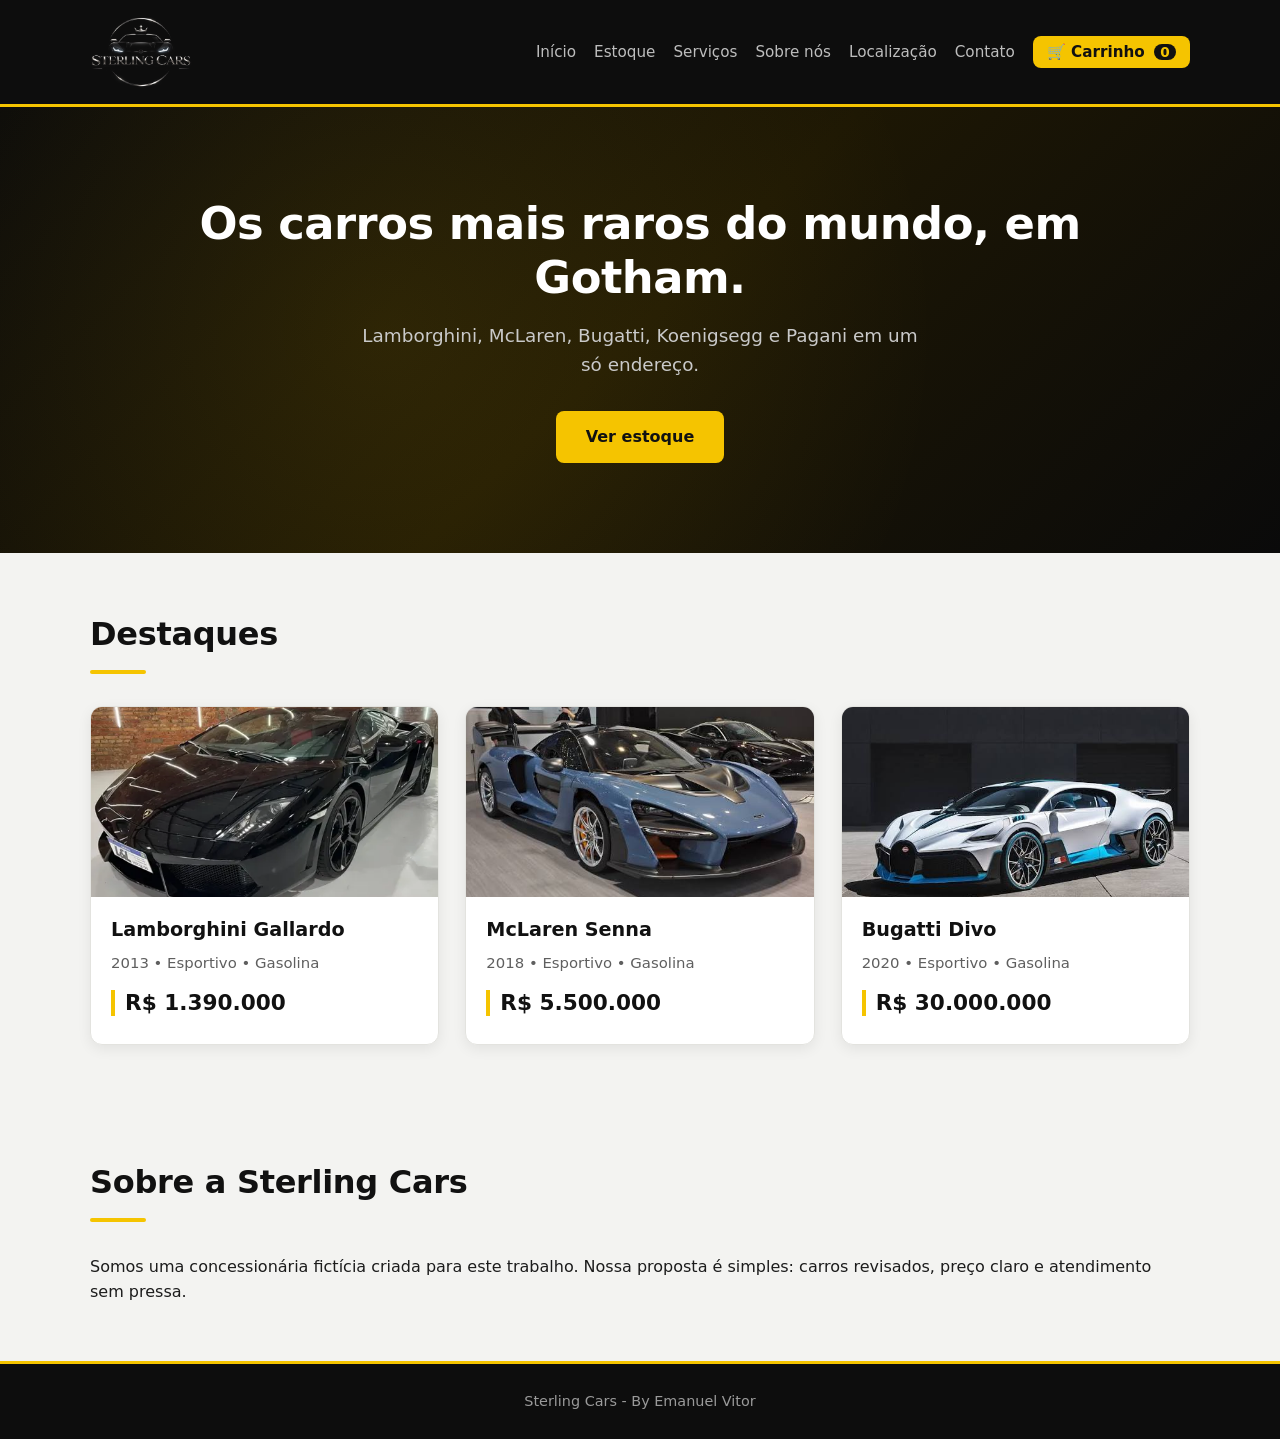
<file: index.html>
<!DOCTYPE html>
<html lang="pt-BR">
<head>
  <meta charset="UTF-8">
  <meta name="viewport" content="width=device-width, initial-scale=1">
  <title>Sterling Cars</title>
  <link rel="stylesheet" href="style.css">
</head>
<body>
      <header>
    <div class="container">
      <a href="index.html" class="logo"><img src="img/logo.jpg"></a>
      <nav>
        <a href="index.html">Início</a>
        <a href="estoque.html">Estoque</a>
        <a href="servicos.html">Serviços</a>
        <a href="sobre.html">Sobre nós</a>
        <a href="localizacao.html">Localização</a>
        <a href="contato.html">Contato</a>
      </nav>
    </div>
  </header>
    <div class="banner">
    <div class="container">
      <h1>Os carros mais raros do mundo, em Gotham.</h1>
      <p>Lamborghini, McLaren, Bugatti, Koenigsegg e Pagani em um só endereço.</p>
      <a href="estoque.html" class="botao">Ver estoque</a>
    </div>
  </div>
    <section>
    <div class="container">
      <h2>Destaques</h2>
      <div class="cards">

        <div class="card">
          <img src="img/Lamborghini Gallardo.webp" alt="Lamborghini Gallardo">
          <div class="card-texto">
            <h3>Lamborghini Gallardo</h3>
            <p>2013 • Esportivo • Gasolina</p>
            <p class="preco">R$ 1.390.000</p>
          </div>
        </div>

        <div class="card">
          <img src="img/McLaren Senna.jfif" alt="McLaren Senna">
          <div class="card-texto">
            <h3>McLaren Senna</h3>
            <p>2018 • Esportivo • Gasolina</p>
            <p class="preco">R$ 5.500.000</p>
          </div>
        </div>

        <div class="card">
          <img src="img/Bugatti Divo.jfif" alt="Bugatti Divo">
          <div class="card-texto">
            <h3>Bugatti Divo</h3>
            <p>2020 • Esportivo • Gasolina</p>
            <p class="preco">R$ 30.000.000</p>
          </div>
        </div>
      </div>
    </div>
  </section>
    <section class="sobre">
    <div class="container">
      <h2>Sobre a Sterling Cars</h2>
      <p>Somos uma concessionária fictícia criada para este trabalho. Nossa proposta é simples: carros revisados, preço claro e atendimento sem pressa.</p>
    </div>
  </section>
    <footer>
    <div class="rodape">
      Sterling Cars - By Emanuel Vitor
    </div>
  </footer>
<script src="carrinho.js"></script>
</body>
</html>
</file>
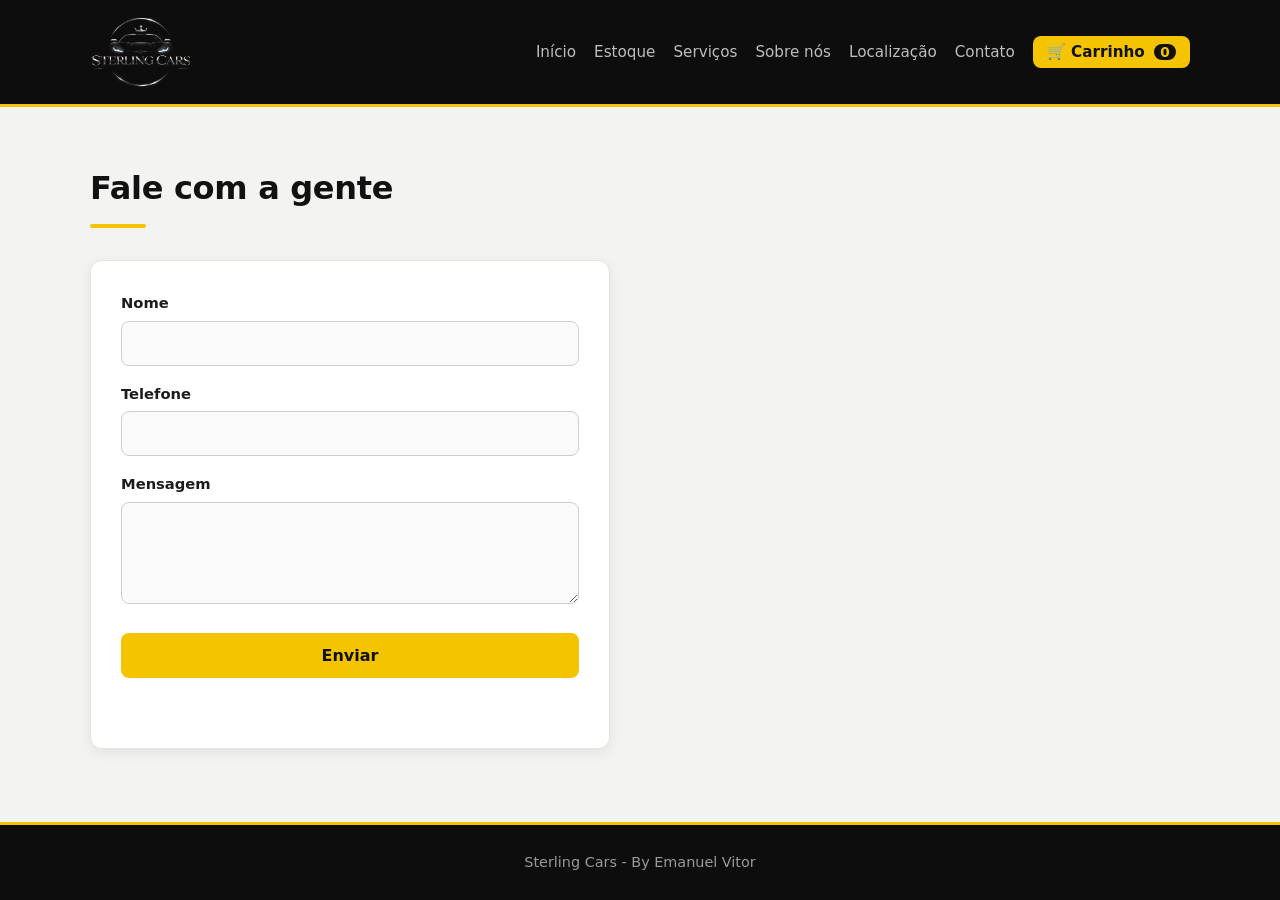
<file: contato.html>
<!DOCTYPE html>
<html lang="pt-BR">
<head>
  <meta charset="UTF-8">
  <meta name="viewport" content="width=device-width, initial-scale=1">
  <title>Contato | Sterling Cars</title>
  <link rel="stylesheet" href="style.css">
</head>
<body>
<header>
    <div class="container">
      <a href="index.html" class="logo"><img src="img/logo.jpg"></a>
      <nav>
        <a href="index.html">Início</a>
        <a href="estoque.html">Estoque</a>
        <a href="servicos.html">Serviços</a>
        <a href="sobre.html">Sobre nós</a>
        <a href="localizacao.html">Localização</a>
        <a href="contato.html">Contato</a>
      </nav>
    </div>
</header>
  <section>
    <div class="container">
      <h2>Fale com a gente</h2>

      <form id="formulario">
        <label for="nome">Nome</label>
        <input type="text" id="nome" required>

        <label for="telefone">Telefone</label>
        <input type="tel" id="telefone" required>

        <label for="texto">Mensagem</label>
        <textarea id="texto" rows="4"></textarea>

        <button type="submit" class="botao">Enviar</button>
        <p id="mensagem"></p>
      </form>
    </div>
  </section>
<footer>
    <div class="rodape">
      Sterling Cars - By Emanuel Vitor
    </div>
</footer>
<script src="script.js"></script>
<script src="carrinho.js"></script>
</body>
</html>
</file>
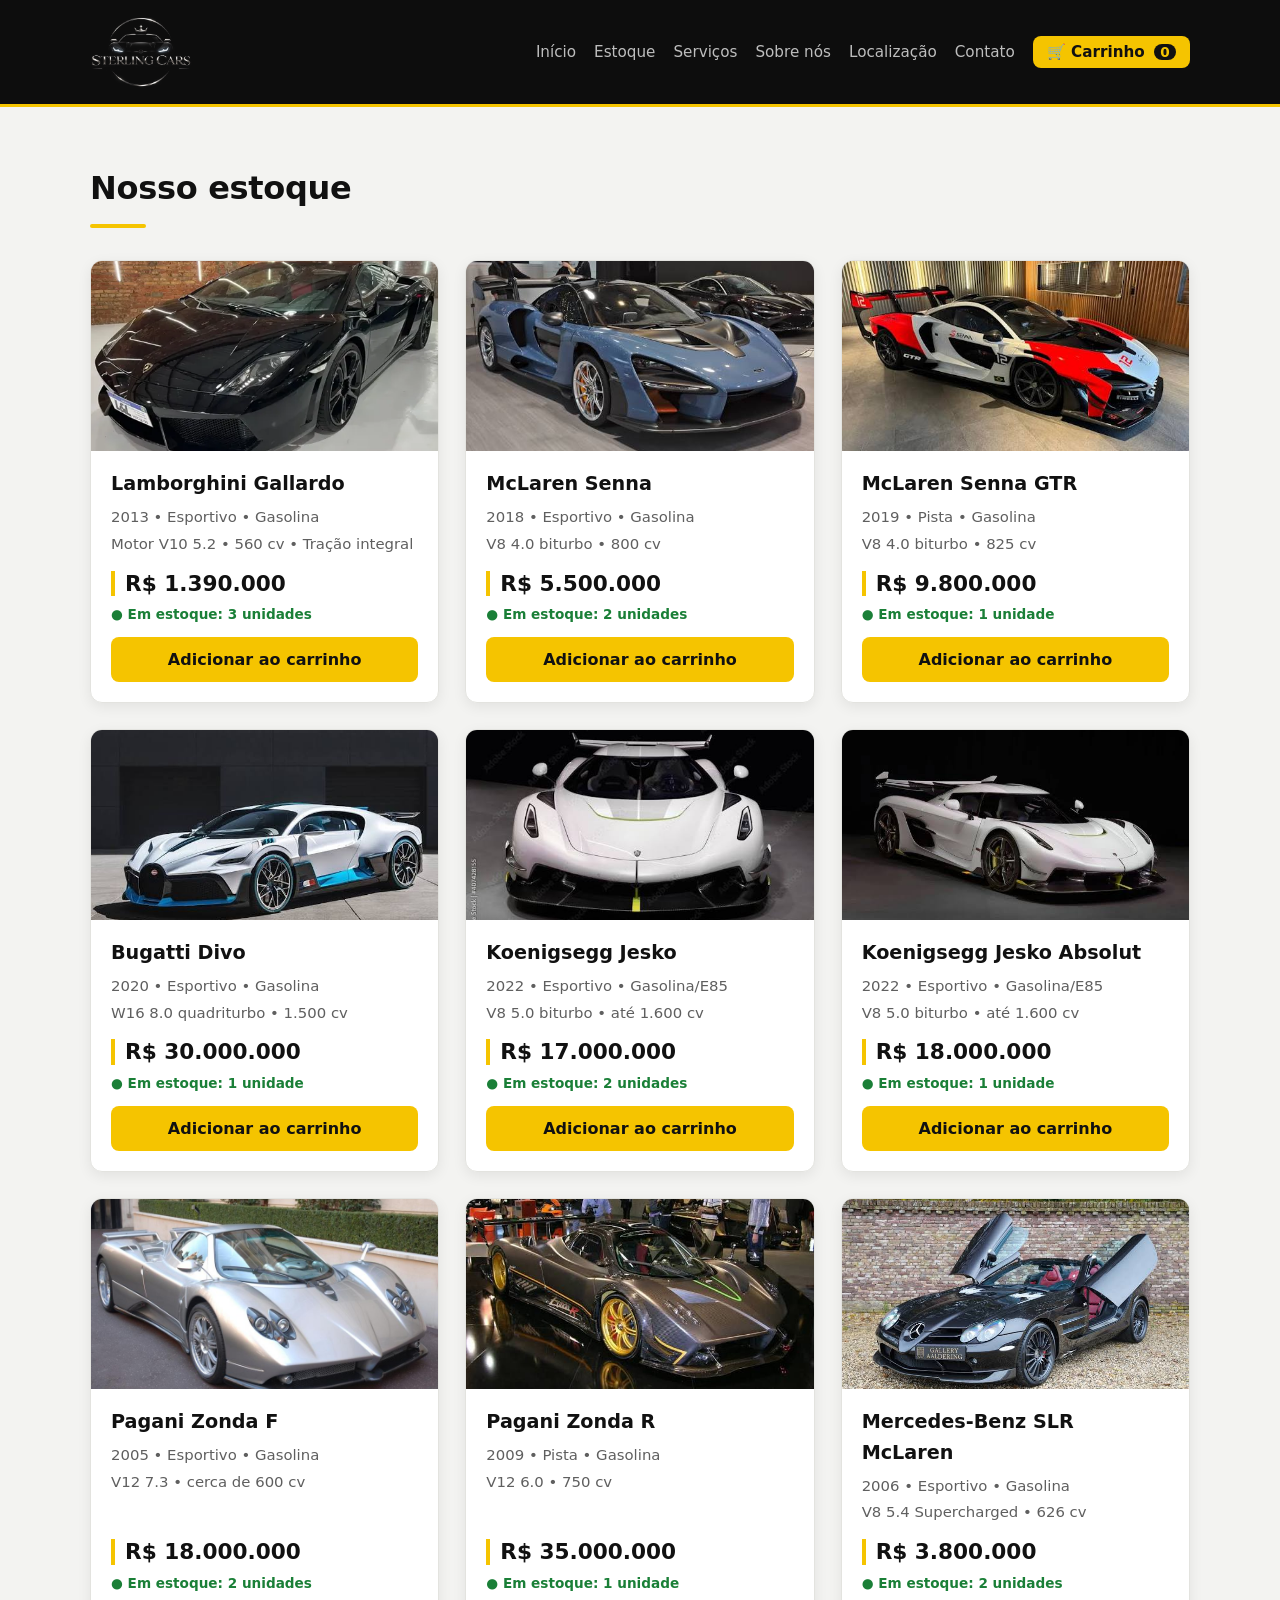
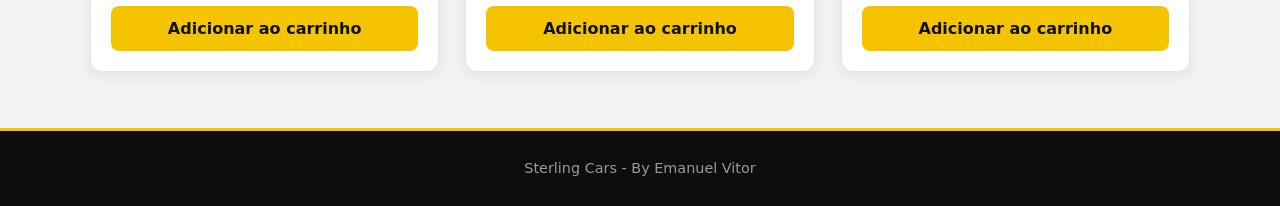
<file: estoque.html>
<!DOCTYPE html>
<html lang="pt-BR">
<head>
  <meta charset="UTF-8">
  <meta name="viewport" content="width=device-width, initial-scale=1">
  <title>Estoque | Sterling Cars</title>
  <link rel="stylesheet" href="style.css">
</head>
<body>
<header>
    <div class="container">
      <a href="index.html" class="logo"><img src="img/logo.jpg"></a>
      <nav>
        <a href="index.html">Início</a>
        <a href="estoque.html">Estoque</a>
        <a href="servicos.html">Serviços</a>
        <a href="sobre.html">Sobre nós</a>
        <a href="localizacao.html">Localização</a>
        <a href="contato.html">Contato</a>
      </nav>
    </div>
</header>
    <section>
    <div class="container">
      <h2>Nosso estoque</h2>
      <div class="cards">
        <div class="card" data-id="gallardo" data-nome="Lamborghini Gallardo" data-preco="1390000" data-estoque="3">
          <img src="img/Lamborghini Gallardo.webp" alt="Lamborghini Gallardo">
          <div class="card-texto">
            <h3>Lamborghini Gallardo</h3>
            <p>2013 • Esportivo • Gasolina</p>
            <p>Motor V10 5.2 • 560 cv • Tração integral</p>
            <p class="preco">R$ 1.390.000</p>
            <p class="estoque-info">Em estoque: 3 unidades</p>
            <button type="button" class="botao botao-comprar">Adicionar ao carrinho</button>
          </div>
        </div>
        <div class="card" data-id="senna" data-nome="McLaren Senna" data-preco="5500000" data-estoque="2">
          <img src="img/McLaren Senna.jfif" alt="McLaren Senna">
          <div class="card-texto">
            <h3>McLaren Senna</h3>
            <p>2018 • Esportivo • Gasolina</p>
            <p>V8 4.0 biturbo • 800 cv</p>
            <p class="preco">R$ 5.500.000</p>
            <p class="estoque-info">Em estoque: 2 unidades</p>
            <button type="button" class="botao botao-comprar">Adicionar ao carrinho</button>
          </div>
        </div>
        <div class="card" data-id="senna-gtr" data-nome="McLaren Senna GTR" data-preco="9800000" data-estoque="1">
          <img src="img/McLaren Senna GTR.jfif" alt="McLaren Senna GTR">
          <div class="card-texto">
            <h3>McLaren Senna GTR</h3>
            <p>2019 • Pista • Gasolina</p>
            <p>V8 4.0 biturbo • 825 cv</p>
            <p class="preco">R$ 9.800.000</p>
            <p class="estoque-info">Em estoque: 1 unidade</p>
            <button type="button" class="botao botao-comprar">Adicionar ao carrinho</button>
          </div>
        </div>
        <div class="card" data-id="divo" data-nome="Bugatti Divo" data-preco="30000000" data-estoque="1">
          <img src="img/Bugatti Divo.jfif" alt="Bugatti Divo">
          <div class="card-texto">
            <h3>Bugatti Divo</h3>
            <p>2020 • Esportivo • Gasolina</p>
            <p>W16 8.0 quadriturbo • 1.500 cv</p>
            <p class="preco">R$ 30.000.000</p>
            <p class="estoque-info">Em estoque: 1 unidade</p>
            <button type="button" class="botao botao-comprar">Adicionar ao carrinho</button>
          </div>
        </div>
        <div class="card" data-id="jesko" data-nome="Koenigsegg Jesko" data-preco="17000000" data-estoque="2">
          <img src="img/Koenisegg Jesko.jfif" alt="Koenigsegg Jesko">
          <div class="card-texto">
            <h3>Koenigsegg Jesko</h3>
            <p>2022 • Esportivo • Gasolina/E85</p>
            <p>V8 5.0 biturbo • até 1.600 cv</p>
            <p class="preco">R$ 17.000.000</p>
            <p class="estoque-info">Em estoque: 2 unidades</p>
            <button type="button" class="botao botao-comprar">Adicionar ao carrinho</button>
          </div>
        </div>
        <div class="card" data-id="jesko-absolut" data-nome="Koenigsegg Jesko Absolut" data-preco="18000000" data-estoque="1">
          <img src="img/Koenisegg Jesko Absolut.jfif" alt="Koenigsegg Jesko Absolut">
          <div class="card-texto">
            <h3>Koenigsegg Jesko Absolut</h3>
            <p>2022 • Esportivo • Gasolina/E85</p>
            <p>V8 5.0 biturbo • até 1.600 cv</p>
            <p class="preco">R$ 18.000.000</p>
            <p class="estoque-info">Em estoque: 1 unidade</p>
            <button type="button" class="botao botao-comprar">Adicionar ao carrinho</button>
          </div>
        </div>
        <div class="card" data-id="zonda-f" data-nome="Pagani Zonda F" data-preco="18000000" data-estoque="2">
          <img src="img/Pagani Zonda F.jpg" alt="Pagani Zonda F">
          <div class="card-texto">
            <h3>Pagani Zonda F</h3>
            <p>2005 • Esportivo • Gasolina</p>
            <p>V12 7.3 • cerca de 600 cv</p>
            <p class="preco">R$ 18.000.000</p>
            <p class="estoque-info">Em estoque: 2 unidades</p>
            <button type="button" class="botao botao-comprar">Adicionar ao carrinho</button>
          </div>
        </div>
        <div class="card" data-id="zonda-r" data-nome="Pagani Zonda R" data-preco="35000000" data-estoque="1">
          <img src="img/Pagani Zonda R.jfif" alt="Pagani Zonda R">
          <div class="card-texto">
            <h3>Pagani Zonda R</h3>
            <p>2009 • Pista • Gasolina</p>
            <p>V12 6.0 • 750 cv</p>
            <p class="preco">R$ 35.000.000</p>
            <p class="estoque-info">Em estoque: 1 unidade</p>
            <button type="button" class="botao botao-comprar">Adicionar ao carrinho</button>
          </div>
        </div>
        <div class="card" data-id="slr" data-nome="Mercedes-Benz SLR McLaren" data-preco="3800000" data-estoque="2">
          <img src="img/Mercedes-Benz SLR McLaren.jfif" alt="Mercedes-Benz SLR McLaren">
          <div class="card-texto">
            <h3>Mercedes-Benz SLR McLaren</h3>
            <p>2006 • Esportivo • Gasolina</p>
            <p>V8 5.4 Supercharged • 626 cv</p>
            <p class="preco">R$ 3.800.000</p>
            <p class="estoque-info">Em estoque: 2 unidades</p>
            <button type="button" class="botao botao-comprar">Adicionar ao carrinho</button>
          </div>
        </div>
      </div>
    </div>
  </section>
    <footer>
    <div class="rodape">
      Sterling Cars - By Emanuel Vitor
    </div>
  </footer>
<script src="carrinho.js"></script>
</body>
</html>
</file>
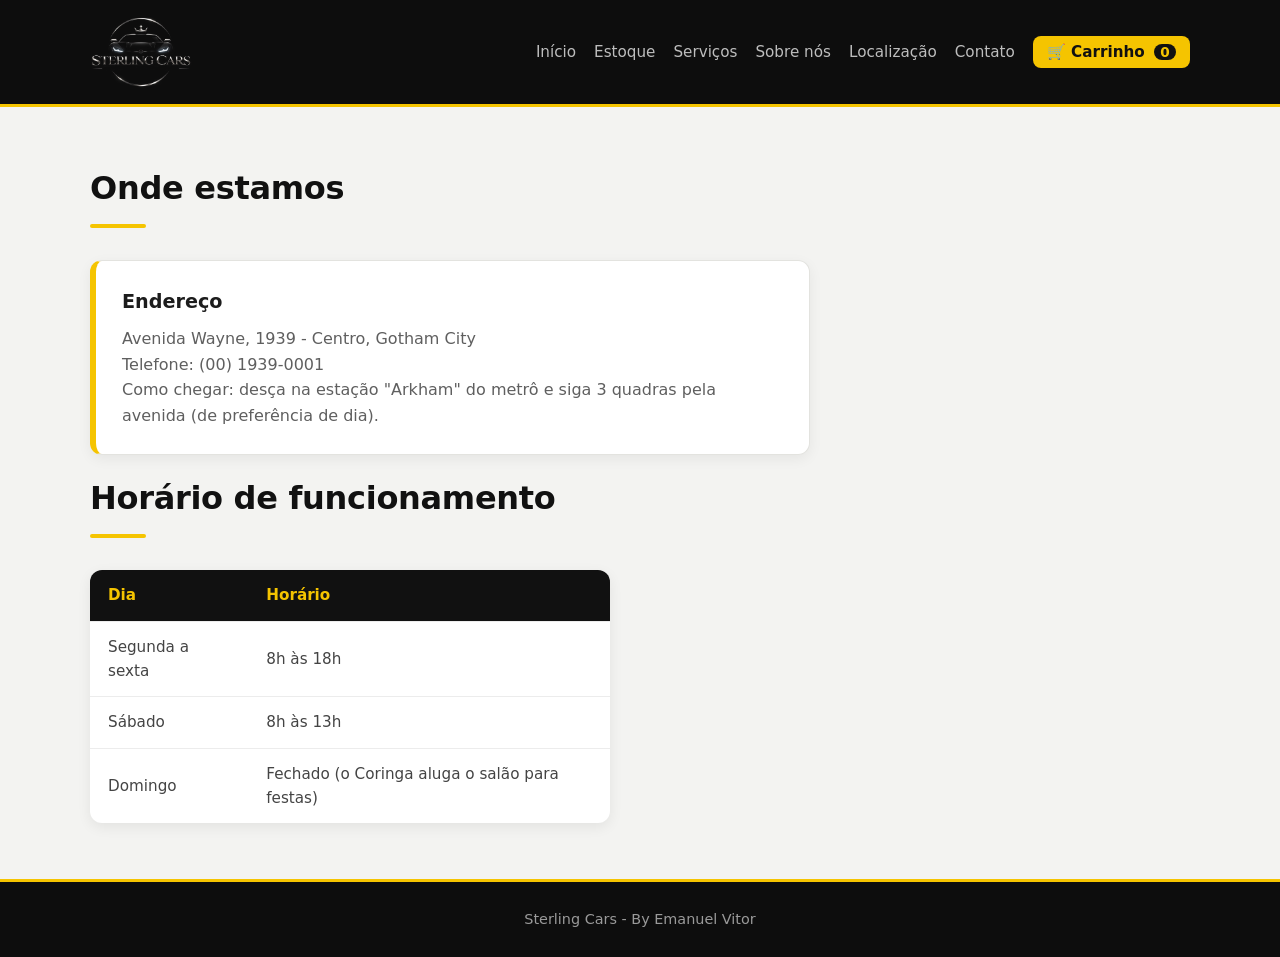
<file: localizacao.html>
<!DOCTYPE html>
<html lang="pt-BR">
<head>
  <meta charset="UTF-8">
  <meta name="viewport" content="width=device-width, initial-scale=1">
  <title>Localização | Sterling Cars</title>
  <link rel="stylesheet" href="style.css">
</head>
<body>
<header>
    <div class="container">
      <a href="index.html" class="logo"><img src="img/logo.jpg"></a>
      <nav>
        <a href="index.html">Início</a>
        <a href="estoque.html">Estoque</a>
        <a href="servicos.html">Serviços</a>
        <a href="sobre.html">Sobre nós</a>
        <a href="localizacao.html">Localização</a>
        <a href="contato.html">Contato</a>
      </nav>
    </div>
</header>
  <section>
    <div class="container">
      <h2>Onde estamos</h2>
      <div class="caixa destaque-lateral">
        <h3>Endereço</h3>
        <p>Avenida Wayne, 1939 - Centro, Gotham City</p>
        <p>Telefone: (00) 1939-0001</p>
        <p>Como chegar: desça na estação "Arkham" do metrô e siga 3 quadras pela avenida (de preferência de dia).</p>
      </div>
      <h2>Horário de funcionamento</h2>
        <table>
          <tr>
            <th>Dia</th>
            <th>Horário</th>
          </tr>
          <tr>
            <td>Segunda a sexta</td>
            <td>8h às 18h</td>
          </tr>
          <tr>
            <td>Sábado</td>
            <td>8h às 13h</td>
          </tr>
          <tr>
            <td>Domingo</td>
            <td>Fechado (o Coringa aluga o salão para festas)</td>
          </tr>
        </table>
    </div>
  </section>
<footer>
    <div class="rodape">
      Sterling Cars - By Emanuel Vitor
    </div>
</footer>
<script src="carrinho.js"></script>
</body>
</html>
</file>
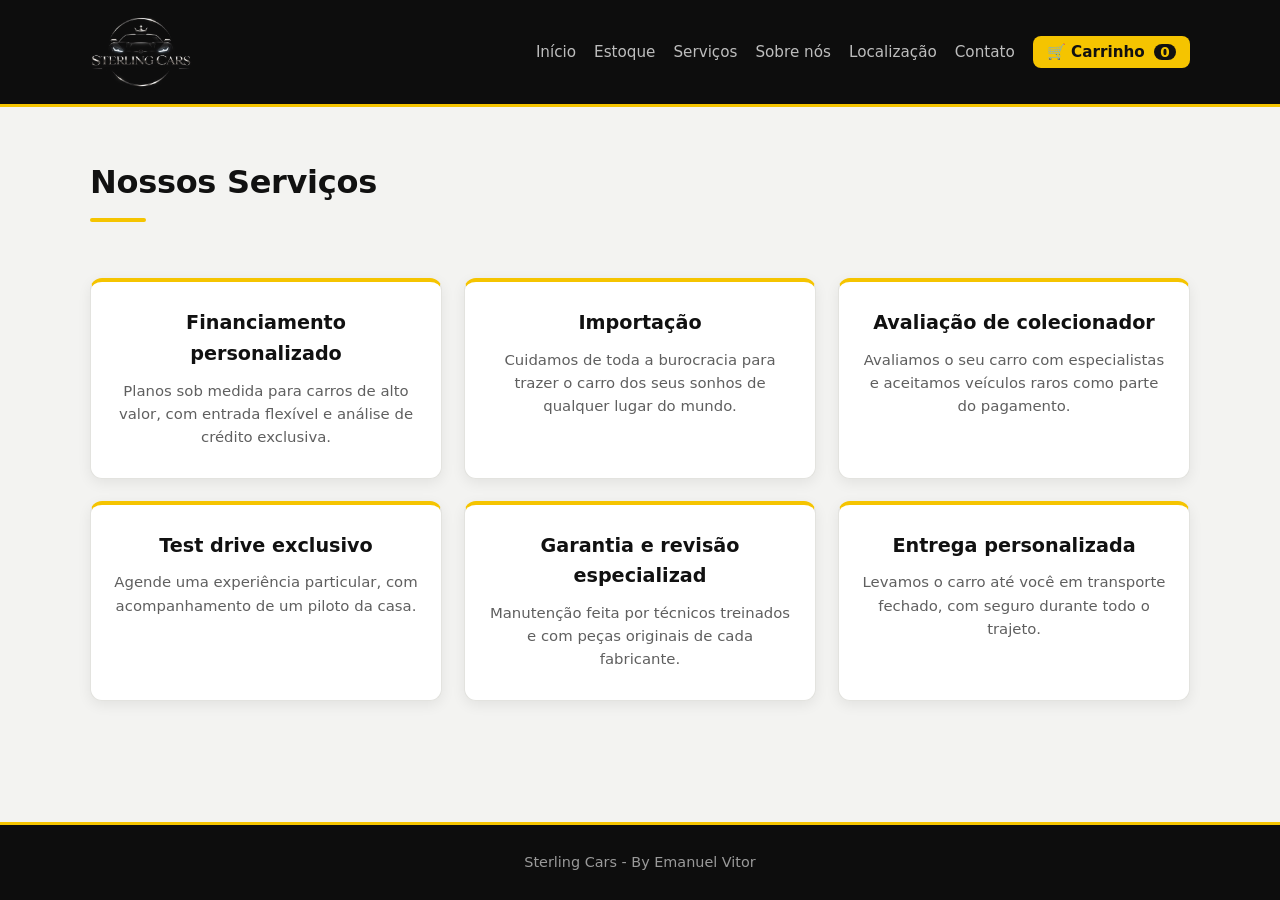
<file: servicos.html>
<!DOCTYPE html>
<html lang="pt-BR">
<head>
  <meta charset="UTF-8">
  <meta name="viewport" content="width=device-width, initial-scale=1">
  <title>Serviços | Sterling Cars</title>
  <link rel="stylesheet" href="style.css">
</head>
<body>
<header>
    <div class="container">
      <a href="index.html" class="logo"><img src="img/logo.jpg"></a>
      <nav>
        <a href="index.html">Início</a>
        <a href="estoque.html">Estoque</a>
        <a href="servicos.html">Serviços</a>
        <a href="sobre.html">Sobre nós</a>
        <a href="localizacao.html">Localização</a>
        <a href="contato.html">Contato</a>
      </nav>
    </div>
</header>
    <h2>Nossos Serviços</h2>
    <section class="serviços">
        <div class="card">
          <div class="card-texto">
            <h3>Financiamento personalizado</h3>
            <p>Planos sob medida para carros de alto valor, com entrada flexível e análise de crédito exclusiva.</p>
          </div>
        </div>
        <div class="card">
          <div class="card-texto">
            <h3>Importação</h3>
            <p>Cuidamos de toda a burocracia para trazer o carro dos seus sonhos de qualquer lugar do mundo.</p>
          </div>
        </div>
        <div class="card">
          <div class="card-texto">
            <h3>Avaliação de colecionador</h3>
            <p>Avaliamos o seu carro com especialistas e aceitamos veículos raros como parte do pagamento.</p>
          </div>
        </div>
        <div class="card">
          <div class="card-texto">
            <h3>Test drive exclusivo</h3>
            <p>Agende uma experiência particular, com acompanhamento de um piloto da casa.</p>
          </div>
        </div>
        <div class="card">
          <div class="card-texto">
            <h3>Garantia e revisão especializad</h3>
            <p>Manutenção feita por técnicos treinados e com peças originais de cada fabricante.</p>
          </div>
        </div>
        <div class="card">
          <div class="card-texto">
            <h3>Entrega personalizada</h3>
            <p>Levamos o carro até você em transporte fechado, com seguro durante todo o trajeto.</p>
          </div>
        </div>
    </section>
<footer>
    <div class="rodape">
      Sterling Cars - By Emanuel Vitor
    </div>
</footer>
<script src="carrinho.js"></script>
</body>
</html>
</file>
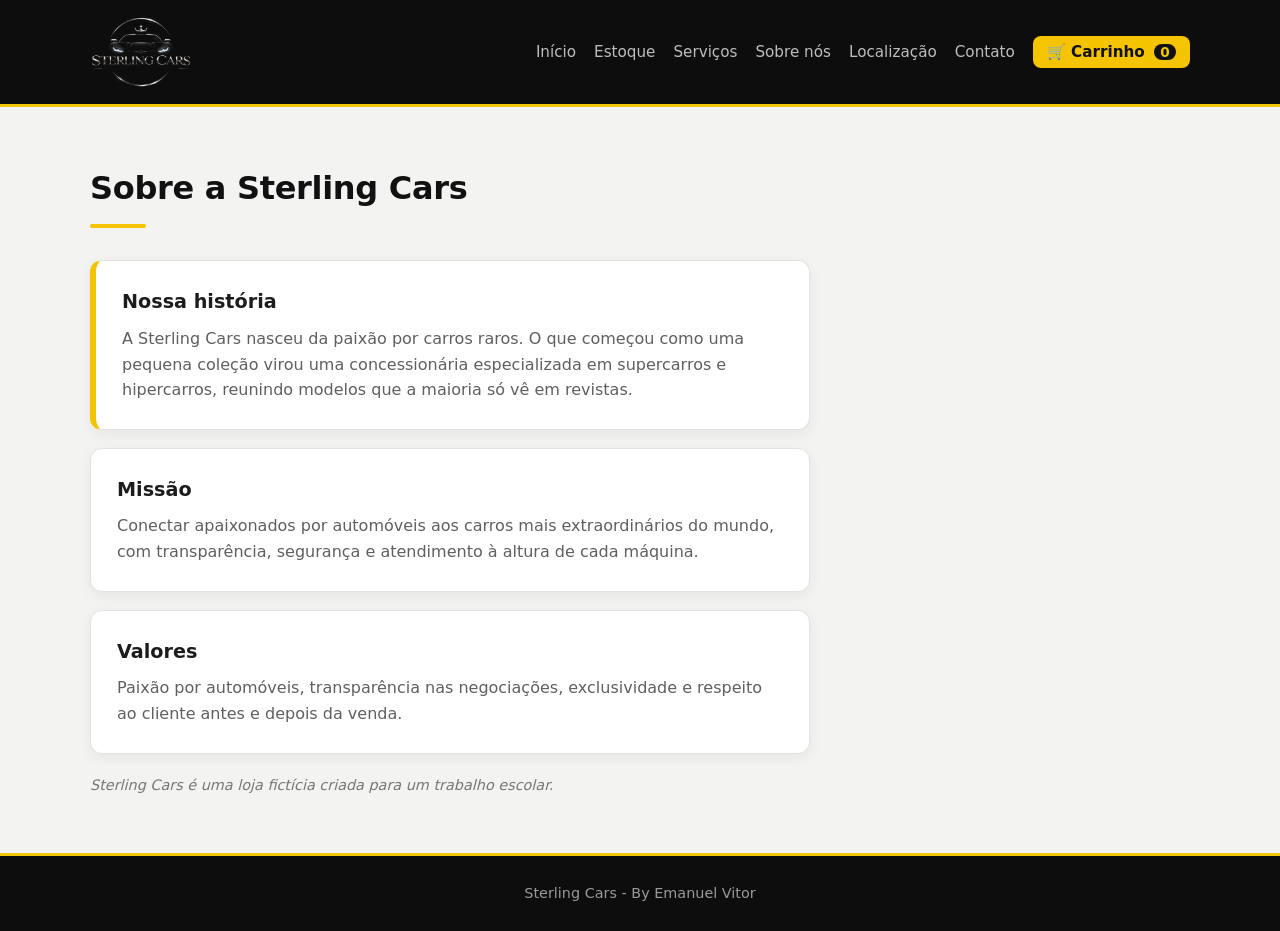
<file: sobre.html>
<!DOCTYPE html>
<html lang="pt-BR">
<head>
  <meta charset="UTF-8">
  <meta name="viewport" content="width=device-width, initial-scale=1">
  <title>Serviços | Sterling Cars</title>
  <link rel="stylesheet" href="style.css">
</head>
<body>
<header>
    <div class="container">
      <a href="index.html" class="logo"><img src="img/logo.jpg"></a>
      <nav>
        <a href="index.html">Início</a>
        <a href="estoque.html">Estoque</a>
        <a href="servicos.html">Serviços</a>
        <a href="sobre.html">Sobre nós</a>
        <a href="localizacao.html">Localização</a>
        <a href="contato.html">Contato</a>
      </nav>
    </div>
</header>
  <section class="sobre">
    <div class="container">
      <h2>Sobre a Sterling Cars</h2>

      <div class="caixa destaque-lateral">
        <h3>Nossa história</h3>
        <p>A Sterling Cars nasceu da paixão por carros raros. O que começou como uma pequena coleção virou uma concessionária especializada em supercarros e hipercarros, reunindo modelos que a maioria só vê em revistas.</p>
      </div>

      <div class="caixa">
        <h3>Missão</h3>
        <p>Conectar apaixonados por automóveis aos carros mais extraordinários do mundo, com transparência, segurança e atendimento à altura de cada máquina.</p>
      </div>

      <div class="caixa">
        <h3>Valores</h3>
        <p>Paixão por automóveis, transparência nas negociações, exclusividade e respeito ao cliente antes e depois da venda.</p>
      </div>

      <p><em>Sterling Cars é uma loja fictícia criada para um trabalho escolar.</em></p>
    </div>
  </section>
<footer>
    <div class="rodape">
      Sterling Cars - By Emanuel Vitor
    </div>
</footer>
<script src="carrinho.js"></script>
</body>
</html>
</file>
<file: style.css>
* {
  margin: 0;
  padding: 0;
  box-sizing: border-box;
}

body {
  font-family: system-ui, -apple-system, "Segoe UI", Roboto, Arial, sans-serif;
  background: #f3f3f1;
  color: #1c1c1c;
  line-height: 1.6;
  min-height: 100vh;
  display: flex;
  flex-direction: column;
  -webkit-font-smoothing: antialiased;
}

a {
  color: inherit;
  text-decoration: none;
  transition: color 0.3s ease;
}

img {
  max-width: 100%;
  display: block;
}

a:focus-visible,
button:focus-visible {
  outline: 3px solid #f5c400;
  outline-offset: 2px;
}

.container {
  width: 92%;
  max-width: 1100px;
  margin: 0 auto;
}

header {
  background: #0d0d0d;
  border-bottom: 3px solid #f5c400;
  padding: 16px 0;
  position: sticky;
  top: 0;
  z-index: 100;
}

header .container {
  display: flex;
  justify-content: space-between;
  align-items: center;
  flex-wrap: wrap;
  gap: 12px;
}

.logo {
  font-size: 1.7rem;
  font-weight: 700;
  color: #fff;
  letter-spacing: 0.5px;
}

.logo:hover {
  color: #f5c400;
}

.logo img {
  height: 72px;
  width: auto;
  display: block;
  mix-blend-mode: screen;
}

nav {
  display: flex;
  flex-wrap: wrap;
  align-items: center;
  gap: 6px 18px;
}

nav a {
  color: #bdbdbd;
  font-size: 0.95rem;
  font-weight: 500;
  padding: 4px 0;
  position: relative;
}

nav a::after {
  content: "";
  position: absolute;
  bottom: 0;
  left: 0;
  width: 0;
  height: 2px;
  background: #f5c400;
  transition: width 0.3s ease;
}

nav a:hover {
  color: #fff;
}

nav a:hover::after {
  width: 100%;
}

.banner {
  background: linear-gradient(135deg, #0a0a0a 0%, #1d1704 50%, #0a0a0a 100%);
  padding: 90px 0;
  text-align: center;
  color: #fff;
  position: relative;
  overflow: hidden;
}

.banner::before {
  content: "";
  position: absolute;
  top: 0;
  left: 0;
  width: 100%;
  height: 100%;
  background: radial-gradient(circle at 30% 50%, rgba(245, 196, 0, 0.1), transparent 60%);
  pointer-events: none;
}

.banner .container {
  position: relative;
}

.banner h1 {
  font-size: 2.8rem;
  line-height: 1.2;
  margin-bottom: 16px;
  letter-spacing: -0.5px;
}

.banner p {
  color: #c9c9c9;
  font-size: 1.15rem;
  max-width: 560px;
  margin: 0 auto 32px;
}

.botao {
  display: inline-block;
  background: #f5c400;
  color: #111;
  padding: 13px 30px;
  border: none;
  border-radius: 8px;
  font-weight: 700;
  font-size: 1rem;
  font-family: inherit;
  cursor: pointer;
  transition: all 0.3s ease;
}

.botao:hover {
  background: #ffd633;
  transform: translateY(-2px);
  box-shadow: 0 8px 22px rgba(245, 196, 0, 0.4);
}

.botao:active {
  transform: translateY(0);
}

.botao:disabled {
  background: #ddd;
  color: #777;
  cursor: not-allowed;
  box-shadow: none;
  transform: none;
}

section {
  padding: 56px 0;
}

h2 {
  font-size: 2rem;
  margin-bottom: 32px;
  color: #111;
  letter-spacing: -0.3px;
}

h2::after {
  content: "";
  display: block;
  width: 56px;
  height: 4px;
  background: #f5c400;
  border-radius: 2px;
  margin-top: 10px;
}

body > h2 {
  width: 92%;
  max-width: 1100px;
  margin: 50px auto 0;
}

.cards {
  display: grid;
  grid-template-columns: repeat(auto-fill, minmax(min(100%, 260px), 1fr));
  gap: 26px;
}

.card {
  background: #fff;
  border: 1px solid #e3e3df;
  border-radius: 12px;
  overflow: hidden;
  box-shadow: 0 4px 14px rgba(0, 0, 0, 0.07);
  display: flex;
  flex-direction: column;
  transition: transform 0.3s ease, box-shadow 0.3s ease, border-color 0.3s ease;
  animation: aparecer 0.5s ease both;
}

.card:hover {
  transform: translateY(-6px);
  border-color: #f5c400;
  box-shadow: 0 14px 30px rgba(0, 0, 0, 0.14);
}

.card img {
  width: 100%;
  height: 190px;
  object-fit: cover;
  transition: transform 0.5s ease;
}

.card:hover img {
  transform: scale(1.05);
}

.card-texto {
  padding: 18px 20px 20px;
  display: flex;
  flex-direction: column;
  flex-grow: 1;
}

.card h3 {
  font-size: 1.2rem;
  margin-bottom: 6px;
  color: #111;
}

.card p {
  color: #5f5f5f;
  font-size: 0.93rem;
  margin-bottom: 3px;
}

.card .preco {
  color: #111;
  font-weight: 800;
  font-size: 1.35rem;
  line-height: 1.2;
  margin-top: auto;
  padding-left: 10px;
  border-left: 4px solid #f5c400;
  margin-bottom: 8px;
}

.card p:has(+ .preco) {
  margin-bottom: 14px;
}

.card .estoque-info {
  color: #1a7f37;
  font-size: 0.85rem;
  font-weight: 600;
}

.card .estoque-info::before {
  content: "● ";
}

.botao-comprar {
  width: 100%;
  margin-top: 8px;
}

.serviços {
  width: 92%;
  max-width: 1100px;
  margin: 0 auto;
  display: grid;
  grid-template-columns: repeat(auto-fill, minmax(min(100%, 300px), 1fr));
  gap: 22px;
}

.serviços .card {
  text-align: center;
  border-top: 4px solid #f5c400;
}

.serviços .card-texto {
  padding: 26px 22px;
}

.serviços .card h3 {
  margin-bottom: 10px;
}

.serviços .card p {
  line-height: 1.55;
}

.caixa {
  background: #fff;
  border: 1px solid #e3e3df;
  padding: 26px;
  border-radius: 12px;
  margin-bottom: 18px;
  max-width: 720px;
  box-shadow: 0 4px 14px rgba(0, 0, 0, 0.06);
}

.caixa h3 {
  margin-bottom: 8px;
  font-size: 1.2rem;
}

.caixa p {
  color: #5f5f5f;
}

.destaque-lateral {
  border-left: 6px solid #f5c400;
}

.sobre p em {
  color: #777;
  font-size: 0.9rem;
  display: block;
  margin-top: 20px;
}

table {
  width: 100%;
  max-width: 520px;
  border-collapse: collapse;
  background: #fff;
  border-radius: 12px;
  overflow: hidden;
  box-shadow: 0 4px 14px rgba(0, 0, 0, 0.07);
}

th, td {
  padding: 13px 18px;
  text-align: left;
  border-bottom: 1px solid #ececec;
}

th {
  background: #111;
  color: #f5c400;
  font-size: 0.95rem;
}

td {
  color: #444;
  font-size: 0.95rem;
}

tr:last-child td {
  border-bottom: none;
}

tr:hover td {
  background: #fff8d6;
}

form {
  background: #fff;
  border: 1px solid #e3e3df;
  padding: 30px;
  border-radius: 12px;
  max-width: 520px;
  box-shadow: 0 4px 14px rgba(0, 0, 0, 0.07);
}

label {
  display: block;
  margin: 16px 0 6px;
  font-weight: 600;
  font-size: 0.92rem;
}

label:first-of-type {
  margin-top: 0;
}

input,
select,
textarea {
  width: 100%;
  padding: 12px 14px;
  border: 1px solid #cfcfca;
  border-radius: 8px;
  font-size: 1rem;
  font-family: inherit;
  background: #fafafa;
  color: #1c1c1c;
  transition: border-color 0.3s ease, box-shadow 0.3s ease;
}

input:focus,
select:focus,
textarea:focus {
  outline: none;
  border-color: #f5c400;
  box-shadow: 0 0 0 3px rgba(245, 196, 0, 0.3);
  background: #fff;
}

form .botao {
  margin-top: 22px;
  width: 100%;
}

#mensagem {
  margin-top: 16px;
  color: #7a5c00;
  font-weight: 600;
  text-align: center;
  min-height: 24px;
}

footer {
  background: #0d0d0d;
  border-top: 3px solid #f5c400;
  text-align: center;
  padding: 26px 0;
  margin-top: auto;
  color: #9a9a9a;
  font-size: 0.9rem;
}

@keyframes aparecer {
  from {
    opacity: 0;
    transform: translateY(18px);
  }
  to {
    opacity: 1;
    transform: translateY(0);
  }
}

.banner h1,
.banner p,
.banner .botao {
  animation: aparecer 0.7s ease both;
}

.banner p {
  animation-delay: 0.15s;
}

.banner .botao {
  animation-delay: 0.3s;
}

.btn-carrinho {
  background: #f5c400;
  color: #111;
  border: none;
  border-radius: 8px;
  padding: 7px 14px;
  font-size: 0.95rem;
  font-weight: 700;
  font-family: inherit;
  cursor: pointer;
  transition: background 0.3s ease;
}

.btn-carrinho:hover {
  background: #ffd633;
}

.btn-carrinho span {
  display: inline-block;
  min-width: 22px;
  padding: 0 6px;
  margin-left: 4px;
  background: #111;
  color: #f5c400;
  border-radius: 11px;
  text-align: center;
  font-size: 0.85rem;
}

#fundo-carrinho {
  position: fixed;
  top: 0;
  left: 0;
  width: 100%;
  height: 100%;
  background: rgba(0, 0, 0, 0.6);
  opacity: 0;
  visibility: hidden;
  transition: opacity 0.25s, visibility 0.25s;
  z-index: 200;
}

#fundo-carrinho.aberto {
  opacity: 1;
  visibility: visible;
}

#carrinho {
  position: fixed;
  top: 0;
  right: 0;
  height: 100%;
  width: 380px;
  max-width: 100%;
  background: #fff;
  display: flex;
  flex-direction: column;
  transform: translateX(100%);
  visibility: hidden;
  transition: transform 0.3s, visibility 0.3s;
  box-shadow: -4px 0 18px rgba(0, 0, 0, 0.3);
  z-index: 210;
}

#carrinho.aberto {
  transform: translateX(0);
  visibility: visible;
}

.carrinho-topo {
  display: flex;
  justify-content: space-between;
  align-items: center;
  background: #0d0d0d;
  border-bottom: 3px solid #f5c400;
  padding: 14px 16px;
}

#carrinho .carrinho-topo h2 {
  font-size: 1.3rem;
  margin: 0;
  color: #fff;
}

#carrinho .carrinho-topo h2::after {
  display: none;
}

#fechar-carrinho {
  background: none;
  border: none;
  color: #fff;
  font-size: 1.4rem;
  width: 40px;
  height: 40px;
  cursor: pointer;
}

#fechar-carrinho:hover {
  color: #f5c400;
}

#itens-carrinho {
  flex: 1;
  overflow-y: auto;
  padding: 10px 16px;
}

.carrinho-vazio {
  text-align: center;
  color: #777;
  margin-top: 40px;
}

.item-carrinho {
  padding: 14px 0;
  border-bottom: 1px solid #eee;
}

.item-info h3 {
  font-size: 1rem;
}

.item-info p {
  color: #111;
  font-weight: 700;
  font-size: 0.95rem;
}

.item-qtd {
  display: flex;
  align-items: center;
  gap: 8px;
  margin-top: 8px;
}

.item-qtd button {
  width: 34px;
  height: 34px;
  background: #f3f3f1;
  border: 1px solid #ccc;
  border-radius: 6px;
  font-size: 1.1rem;
  cursor: pointer;
}

.item-qtd button:hover:not(:disabled) {
  background: #f5c400;
  border-color: #f5c400;
}

.item-qtd button:disabled {
  opacity: 0.4;
  cursor: not-allowed;
}

.item-qtd small {
  color: #888;
}

.carrinho-rodape {
  border-top: 1px solid #ddd;
  padding: 16px;
}

.carrinho-total {
  font-size: 1.1rem;
  margin-bottom: 12px;
}

.carrinho-rodape .botao {
  width: 100%;
}

#msg-carrinho {
  margin-top: 10px;
  font-size: 0.9rem;
  font-weight: 600;
  color: #7a5c00;
}

@media (max-width: 900px) {
  .banner {
    padding: 70px 0;
  }

  .banner h1 {
    font-size: 2.3rem;
  }

  h2 {
    font-size: 1.8rem;
  }

  section {
    padding: 44px 0;
  }
}

@media (max-width: 600px) {

  header {
    position: static;
  }

  header .container {
    flex-direction: column;
    text-align: center;
    gap: 8px;
  }

  nav {
    justify-content: center;
    gap: 4px 14px;
  }

  nav a {
    padding: 8px 2px;
  }

  .btn-carrinho {
    padding: 8px 14px;
  }

  .logo img {
    height: 64px;
  }

  .banner {
    padding: 55px 0;
  }

  .banner h1 {
    font-size: 1.75rem;
  }

  .banner p {
    font-size: 1rem;
    margin-bottom: 26px;
  }

  h2 {
    font-size: 1.55rem;
    margin-bottom: 24px;
  }

  body > h2 {
    margin-top: 36px;
  }

  section {
    padding: 36px 0;
  }

  .card img {
    height: 200px;
  }

  .caixa {
    padding: 20px;
  }

  th, td {
    padding: 11px 12px;
    font-size: 0.9rem;
  }

  form {
    padding: 22px 18px;
  }

  #carrinho {
    width: 100%;
  }
}

@media (max-width: 380px) {
  .logo {
    font-size: 1.45rem;
  }

  .banner h1 {
    font-size: 1.5rem;
  }

  .card-texto {
    padding: 14px;
  }
}

@media (prefers-reduced-motion: reduce) {
  * {
    animation: none !important;
    transition: none !important;
  }
}
</file>
